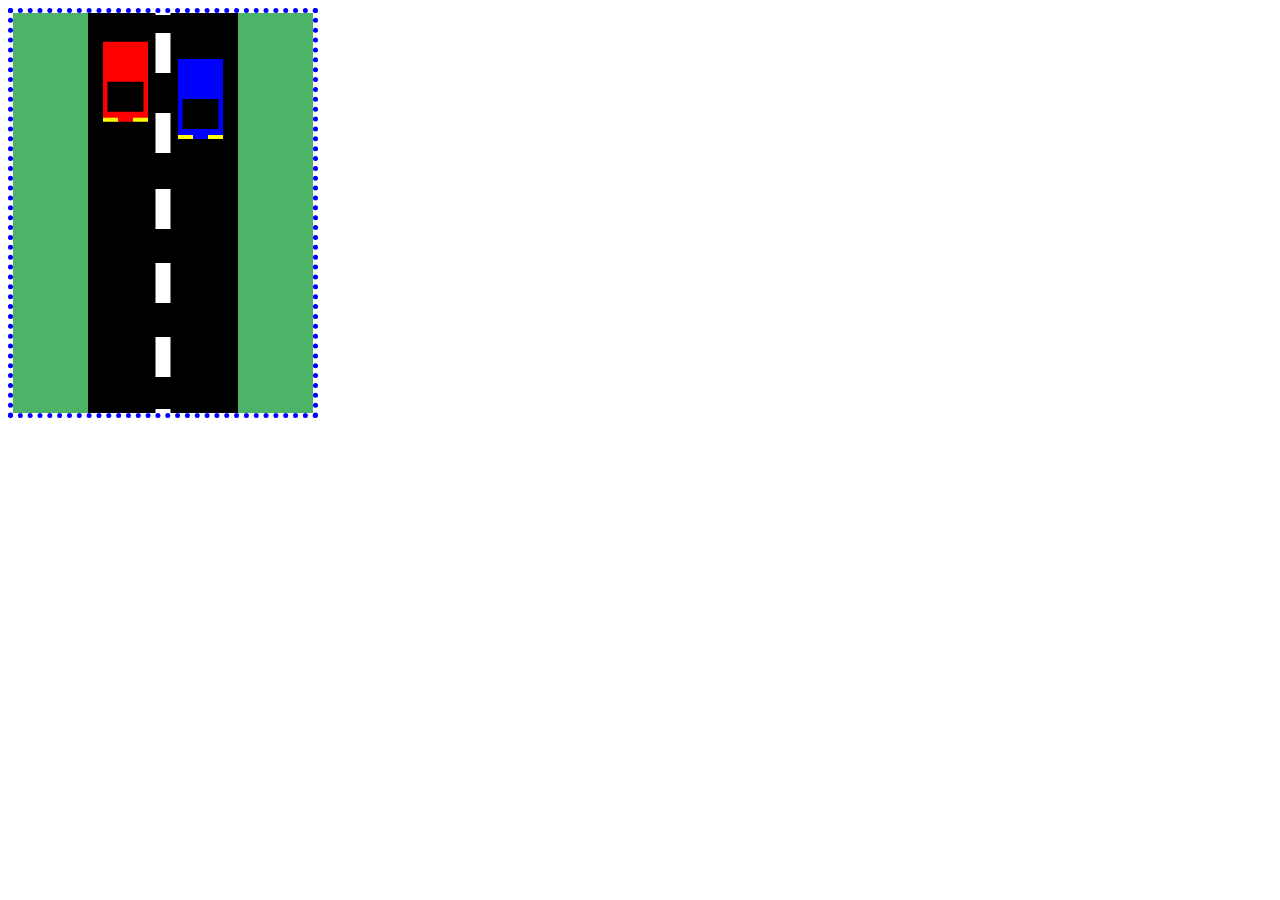
<file: P1/app/index.html>
<!DOCTYPE html>
<html>
  <!-- STEP 1: Prepare the canvas -->
  <head>
    <style>
      #my_Canvas {
        border: 5px dotted blue;
      }
    </style>
  </head>
  <body>
    <canvas width="300" height="400" id="my_Canvas"></canvas>

    <!-- vertex Shader -->
    <script id="vertex-shader" type="x-shader/x-vertex">
      #version 300 es
      precision mediump float;

      in vec2 aCoordinates;

      void main(void) {
        gl_Position = vec4(aCoordinates, 0, 1);
        gl_PointSize = 10.0;
      }
    </script>

    <!-- fragment Shader -->
    <script id="fragment-shader" type="x-shader/x-fragment">
      #version 300 es
      precision mediump float;

      out vec4 fragColor;
      uniform vec4 uColor;

      void main(void) {
        //fragColor = vec4(0,0,1,1);
        fragColor = uColor;
      }
    </script>

    <script>
      var y1 = 0.8;
      var y2 = 0.8;
      var y3 = 0.85;
      var y4 = 0.85;

      function init() {
        // ============ STEP 1: Creating a canvas=================
        canvas = document.getElementById("my_Canvas");
        gl = canvas.getContext("webgl2");

        //========== STEP 2: Create and compile shaders ==========

        // Create a vertex shader object
        var vertShader = gl.createShader(gl.VERTEX_SHADER);

        // Attach vertex shader source code
        var script = document.getElementById("vertex-shader");
        var shaderString = script.text.trim();
        gl.shaderSource(vertShader, shaderString);

        // Compile the vertex shader
        gl.compileShader(vertShader);

        // Create fragment shader object
        var fragShader = gl.createShader(gl.FRAGMENT_SHADER);

        // Attach fragment shader source code
        script = document.getElementById("fragment-shader");
        shaderString = script.text.trim();
        gl.shaderSource(fragShader, shaderString);

        // Compile the fragmentt shader
        gl.compileShader(fragShader);

        // Create a shader program object to store
        // the combined shader program
        var shaderProgram = gl.createProgram();

        // Attach a vertex shader
        gl.attachShader(shaderProgram, vertShader);

        // Attach a fragment shader
        gl.attachShader(shaderProgram, fragShader);

        // Link both programs
        gl.linkProgram(shaderProgram);

        // Use the combined shader program object
        gl.useProgram(shaderProgram);

        //======== STEP 3: Create buffer objects and associate shaders ========

        // Create an empty buffer object to store the vertex buffer
        vertex_buffer = gl.createBuffer();

        // Bind vertex buffer object
        gl.bindBuffer(gl.ARRAY_BUFFER, vertex_buffer);

        // Get the attribute location
        var coordLocation = gl.getAttribLocation(shaderProgram, "aCoordinates");

        // Point an attribute to the currently bound VBO
        gl.vertexAttribPointer(coordLocation, 2, gl.FLOAT, false, 0, 0);

        // look up uniform locations
        colorLocation = gl.getUniformLocation(shaderProgram, "uColor");
        // Set a random color.

        // Enable the attribute
        gl.enableVertexAttribArray(coordLocation);

        // Unbind the buffer
        gl.bindBuffer(gl.ARRAY_BUFFER, null);

        //Show the drawings
        render();
      }

      function render() {
        //========= STEP 4: Create the geometry and draw ===============
        // Clear the canvas
        gl.clearColor(0.3, 0.7, 0.4, 1.0);

        // Clear the color buffer bit
        gl.clear(gl.COLOR_BUFFER_BIT);

        // Set the view port
        gl.viewport(0, 0, canvas.width, canvas.height);

        // Bind appropriate array buffer to it
        gl.bindBuffer(gl.ARRAY_BUFFER, vertex_buffer);

        //Carretera
        drawRectangle(-0.5, -1, 1, 2, [0, 0, 0, 1]);

        //Discontínuas
        drawRectangle(-0.05, 0.99, 0.1, 0.2, [1, 1, 1, 1]);
        drawRectangle(-0.05, 0.7, 0.1, 0.2, [1, 1, 1, 1]);
        drawRectangle(-0.05, 0.3, 0.1, 0.2, [1, 1, 1, 1]);
        drawRectangle(-0.05, -0.08, 0.1, 0.2, [1, 1, 1, 1]);
        drawRectangle(-0.05, -0.45, 0.1, 0.2, [1, 1, 1, 1]);
        drawRectangle(-0.05, -0.82, 0.1, 0.2, [1, 1, 1, 1]);
        drawRectangle(-0.05, -1.18, 0.1, 0.2, [1, 1, 1, 1]);

        //Coches
        drawRectangle(-0.4, y1, 0.3, 0.4, [1, 0, 0, 1]);
        drawRectangle(-0.4, y1, 0.1, 0.02, [1, 1, 0, 1]); //Luces
        drawRectangle(-0.2, y1, 0.1, 0.02, [1, 1, 0, 1]); //Luces
        drawRectangle(-0.37, y3, 0.24, 0.15, [0, 0, 0, 1]);

        drawRectangle(0.1, y2, 0.3, 0.4, [0, 0, 1, 1]);
        drawRectangle(0.3, y2, 0.1, 0.02, [1, 1, 0, 1]); //Luces
        drawRectangle(0.1, y2, 0.1, 0.02, [1, 1, 0, 1]); //Luces
        drawRectangle(0.13, y4, 0.24, 0.15, [0, 0, 0, 1]);

        // Unbind the buffer
        gl.bindBuffer(gl.ARRAY_BUFFER, null);
        y1 -= 0.008;
        y2 -= 0.01;
        y3 -= 0.008;
        y4 -= 0.01;

        if (y1 < -1.5) {
          y1 = 0.8;
          y3 = 0.85;
          change = true;
        }

        if (y2 < -2) {
          y2 = 0.8;
          y4 = 0.85;
          change = true;
        }

        window.requestAnimationFrame(render);
      }

      function drawRectangle(x, y, width, height, color) {
        var x1 = x;
        var x2 = x + width;
        var y1 = y;
        var y2 = y + height;
        gl.bufferData(
          gl.ARRAY_BUFFER,
          new Float32Array([x1, y1, x2, y1, x1, y2, x1, y2, x2, y1, x2, y2]),
          gl.STATIC_DRAW
        );

        gl.uniform4fv(colorLocation, color);
        gl.drawArrays(gl.TRIANGLES, 0, 6);
      }

      //Call init once the document has loaded
      window.onload = init;
    </script>
  </body>
</html>
</file>
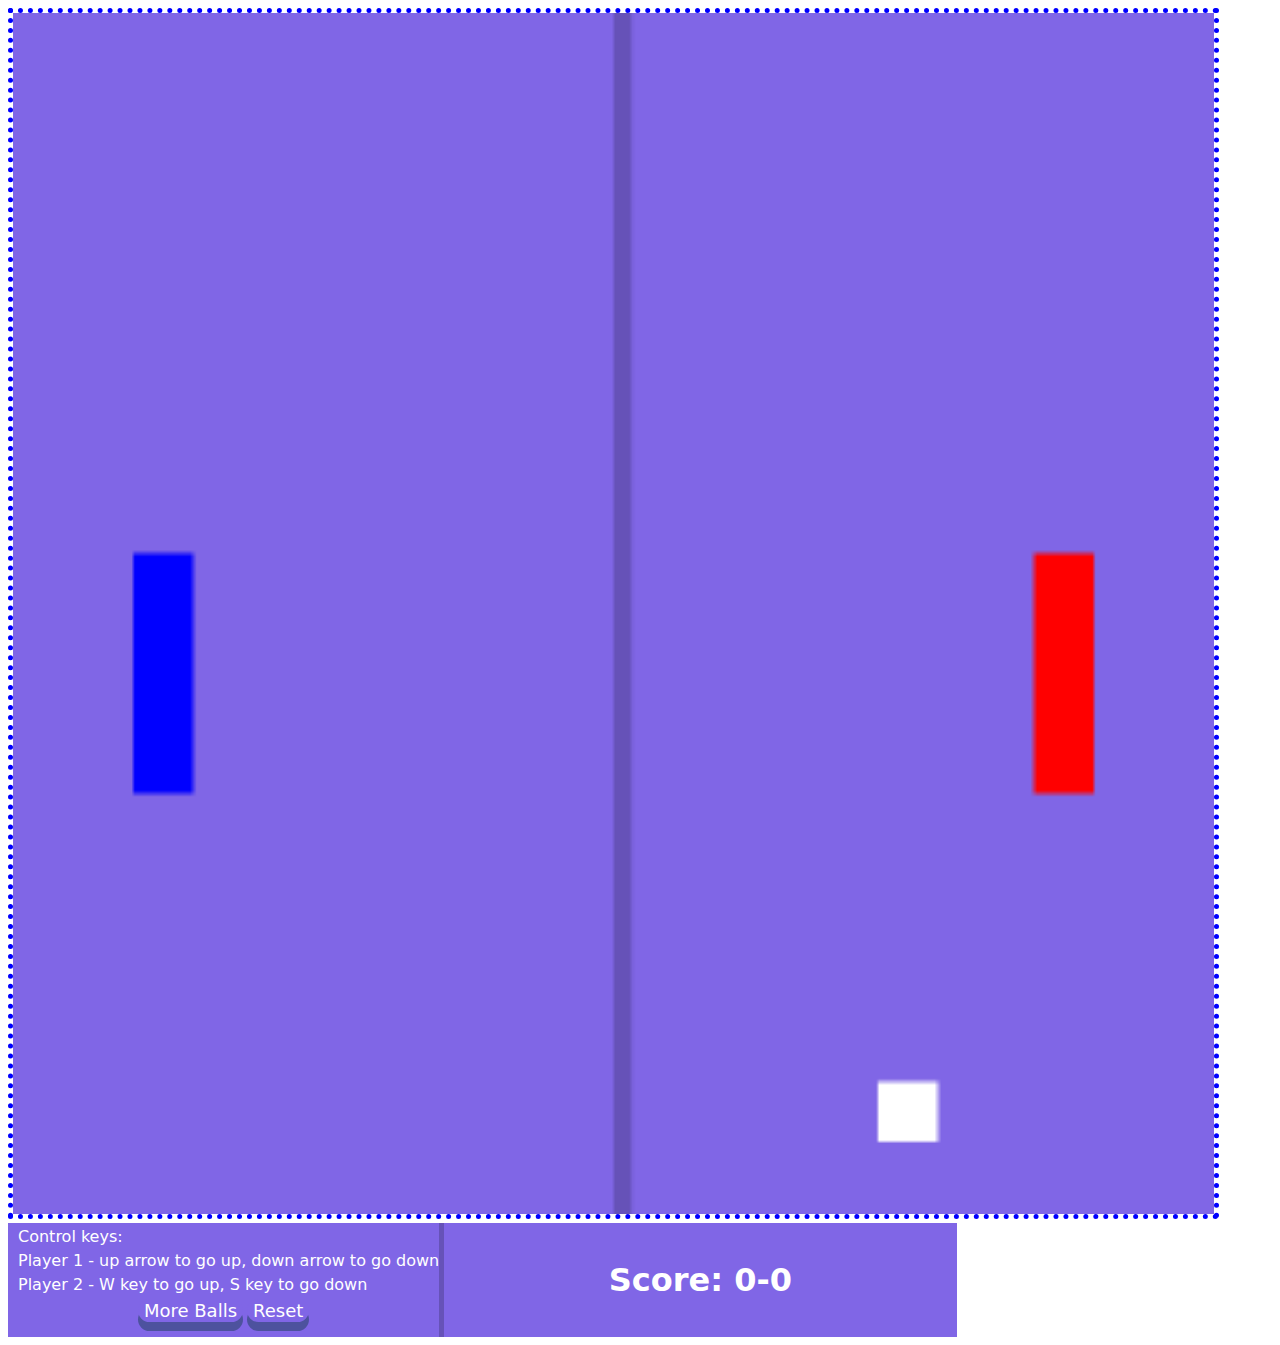
<file: P2/app/index.html>
<!DOCTYPE html>
<html>
  <!-- STEP 1: Prepare the canvas -->
  <head>
    <link rel="stylesheet" href="style.css">
    <meta name="viewport" content="width=device-width, user-scalable=no" />
  </head>

  <body>
    <canvas width="350" height="350" id="my_Canvas"></canvas>
    <div id="controls-score-container">
      <div id="controls">
        <p>Control keys:</p>
        <p>Player 1 - up arrow to go up, down arrow to go down</p>
        <p>Player 2 - W key to go up, S key to go down</p>
        <div id="button-container">
          <button id="more-balls-button">More Balls</button>
          <button id="reset-button">Reset</button>
        </div>
      </div>
      <div id="scorebar">
        <h3 id="score"> Score: 0-0</h3>
      </div>
    </div>

    <!-- vertex Shader -->
    <script id="vertex-shader" type="x-shader/x-vertex">
      #version 300 es
      precision mediump float;

      in vec2 aCoordinates;

      void main(void) {
        gl_Position = vec4(aCoordinates, 0, 1);
        gl_PointSize = 10.0;
      }
    </script>

    <!-- fragment Shader -->
    <script id="fragment-shader" type="x-shader/x-fragment">
        #version 300 es
        precision mediump float;

        out vec4 fragColor;
        uniform vec4 uColor;

        void main(void) {
          fragColor = uColor;
        }
    </script>

    <script type="module">
      import {
        player1,
        player2,
        ball,
        ball2,
        ball3,
        ball4,
        ball5,
        moreBalls,
        line,
      } from './gameLogic/gameVars.js';
      
      import {
        drawRectangle,
        animateBall,
        updateBall,
        checkBallOutOfBounds,
        animatePlayer,
        updatePlayer,
        checkPlayerOutOfBounds,
        checkBallHitPlayer,
        checkUpperOrLowerHit,
        score,
        newBall,
        addMoreBalls,
        reset,
      } from './gameLogic/gameFunctions.js';
      
      var gl;
      var canvas;
      var vertex_buffer;
      var colorLocation;

      var prevTouchY = {
        p1: 0,
        p2: 0,
      };

      function init() {
        // ============ STEP 1: Creating a canvas=================
        canvas = document.getElementById("my_Canvas");
        gl = canvas.getContext("webgl2");

        //========== STEP 2: Create and compile shaders ==========

        // Create a vertex shader object
        var vertShader = gl.createShader(gl.VERTEX_SHADER);

        // Attach vertex shader source code
        var script = document.getElementById("vertex-shader");
        var shaderString = script.text.trim();
        gl.shaderSource(vertShader, shaderString);

        // Compile the vertex shader
        gl.compileShader(vertShader);

        // Create fragment shader object
        var fragShader = gl.createShader(gl.FRAGMENT_SHADER);

        // Attach fragment shader source code
        script = document.getElementById("fragment-shader");
        shaderString = script.text.trim();
        gl.shaderSource(fragShader, shaderString);

        // Compile the fragmentt shader
        gl.compileShader(fragShader);

        // Create a shader program object to store
        // the combined shader program
        var shaderProgram = gl.createProgram();

        // Attach a vertex shader
        gl.attachShader(shaderProgram, vertShader);

        // Attach a fragment shader
        gl.attachShader(shaderProgram, fragShader);

        // Link both programs
        gl.linkProgram(shaderProgram);

        // Use the combined shader program object
        gl.useProgram(shaderProgram);

        //======== STEP 3: Create buffer objects and associate shaders ========

        // Create an empty buffer object to store the vertex buffer
        vertex_buffer = gl.createBuffer();

        // Bind vertex buffer object
        gl.bindBuffer(gl.ARRAY_BUFFER, vertex_buffer);

        // Get the attribute location
        var coordLocation = gl.getAttribLocation(shaderProgram, "aCoordinates");

        // Point an attribute to the currently bound VBO
        gl.vertexAttribPointer(coordLocation, 2, gl.FLOAT, false, 0, 0);

        // look up uniform locations
        colorLocation = gl.getUniformLocation(shaderProgram, "uColor");

        // Enable the attribute
        gl.enableVertexAttribArray(coordLocation);

        // Unbind the buffer
        gl.bindBuffer(gl.ARRAY_BUFFER, null);

        render();
      }

      function render(time) {

        // Clear the canvas
        gl.clearColor(0.5, 0.4, 0.9, 1.0);

        // Clear the color buffer bit
        gl.clear(gl.COLOR_BUFFER_BIT);

        // Set the view port
        gl.viewport(0, 0, canvas.width, canvas.height);

        // Bind appropriate array buffer to it
        gl.bindBuffer(gl.ARRAY_BUFFER, vertex_buffer);

        //Middle line
        drawRectangle(line, gl, colorLocation);
        
        //Animate ball
        animateBall(ball, gl, colorLocation);
        animateBall(ball2, gl, colorLocation);
        animateBall(ball3, gl, colorLocation);
        animateBall(ball4, gl, colorLocation);
        animateBall(ball5, gl, colorLocation);

        animatePlayer(player1, gl, colorLocation);
        animatePlayer(player2, gl, colorLocation);

        // Unbind the buffer
        gl.bindBuffer(gl.ARRAY_BUFFER, null);

        // empezamos bucle animación
        window.requestAnimationFrame(render);
        document.onkeydown = onKeyDown;
        document.onkeyup = onKeyUp;

        //movil
        document.ontouchmove = onTouchMove;
        document.ontouchstart = onTouchStart;
        document.ontouchend = onTouchEnd;
      }

      //Key events
      function onKeyDown(key) {
        switch (key.keyCode) {
          // up arrow
          case 38: {
            player1.movement = 0.02;
            break;
          }
          // down arrow
          case 40: {
            player1.movement = -0.02;
            break;
          }
          //W === up arrow
          case 87: {
            player2.movement = 0.02;
            break;
          }
          //S === down arrow
          case 83: {
            player2.movement = -0.02;
            break;
          }
        }
      }

      function onKeyUp(key) {
        switch (key.keyCode) {
          // up arrow
          case 38: {
            player1.movement = 0;
            break;
          }
          // down arrow
          case 40: {
            player1.movement = 0;
            break;
          }
          //W key === up arrow
          case 87: {
            player2.movement = 0;
            break;
          }
          //S key === down arrow
          case 83: {
            player2.movement = 0;
            break;
          }
        }
      }

      //Eventos en móvil
      function onTouchStart(e) {
        var touchobj = e.changedTouches[0];
        var touchX = touchobj.clientX;

        if (touchX < canvas.width / 2) {
          prevTouchY.p1 = parseInt(touchobj.clientY);
        }
        else{
          prevTouchY.p2 = parseInt(touchobj.clientY);
        }
      }

      function onTouchMove(e) {
        for (var i = 0; i < e.changedTouches.length; i++){
          var touchobj = e.changedTouches[i];
          var touchX = touchobj.clientX;
          var touchY = touchobj.clientY;
          
          if (touchX < canvas.width/2){
            var difY = touchY - prevTouchY.p1;
            player1.movement = -difY * 0.005;
            prevTouchY.p1 = touchY;
          }
          else{
            var difY = touchY - prevTouchY.p2;
            player2.movement = -difY * 0.005;
            prevTouchY.p2 = touchY;
          }
        }
      }

      function onTouchEnd(e) {
        for (var i = 0; i < e.changedTouches.length; i++){
          var touchobj = e.changedTouches[i];
          var touchX = touchobj.clientX;
          
          if (touchX < canvas.width/2){
            player1.movement = 0;
          }
          else{
            player2.movement = 0;
          }
        }
      }

      window.onload = init;
      var moreBallsButton = document.getElementById("more-balls-button");
      var resetButton = document.getElementById("reset-button");
      
      moreBallsButton.addEventListener("click", addMoreBalls);
      resetButton.addEventListener("click", reset);
    </script>
  </body>
</html>
</file>
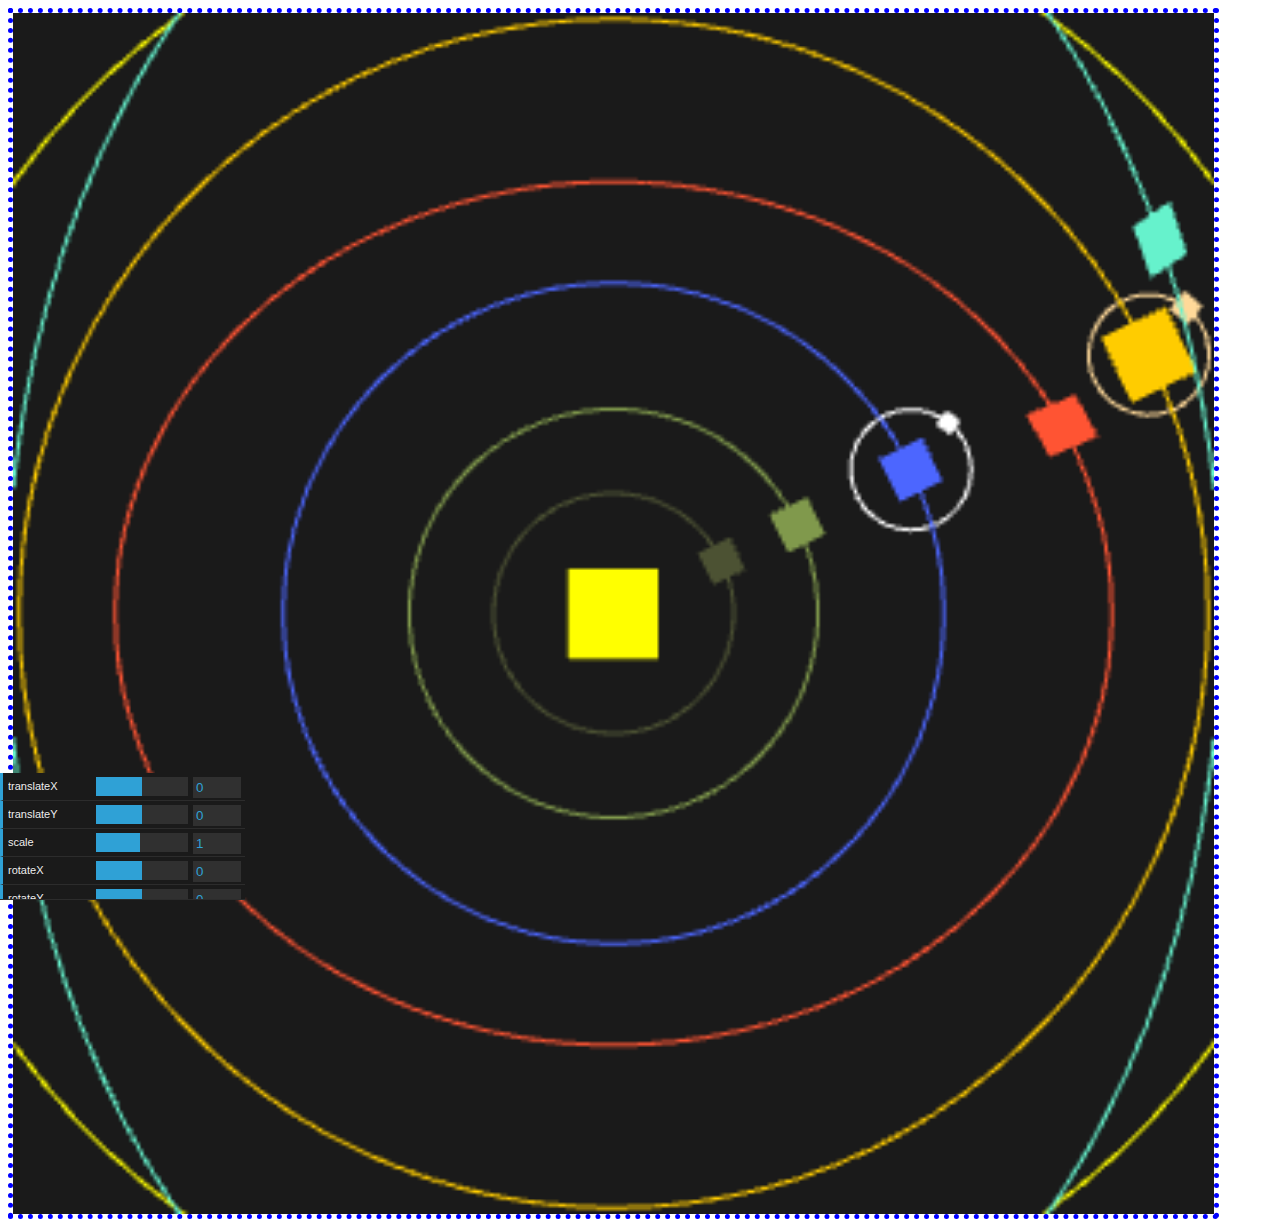
<file: P3/app/index.html>
<!DOCTYPE html>
<html>
  <!-- STEP 1: Prepare the canvas -->
  <head>
    <link rel="stylesheet" href="style.css">
    <meta name="viewport" content="width=device-width, user-scalable=no" />

    <!-- librería GUI -->
    <script type="text/javascript" src="dat.gui.min.js"></script>
    
    <!-- librería Matrices -->
    <script type="text/javascript" src="gl-matrix-min.js"></script>
  </head>

  <body>
    <canvas width="350" height="350" id="my_Canvas"></canvas>

    <!-- vertex Shader -->
    <script id="vertex-shader" type="x-shader/x-vertex">
      #version 300 es
      precision mediump float;

      in vec2 aCoordinates;
      uniform mat4 uModelMatrix;

      void main(void) {
        gl_Position = uModelMatrix * vec4(aCoordinates, 0.0, 1.0);
        gl_PointSize = 10.0;
      }
    </script>

    <!-- fragment Shader -->
    <script id="fragment-shader" type="x-shader/x-fragment">
      #version 300 es
      precision mediump float;

      out vec4 fragColor;
      uniform vec4 uColor;

      void main(void) {
        fragColor = uColor;
      }
    </script>

    <script type="module">
      import {CelestialBodies} from "./Classes/celestialBodies.js";
      
      var gl;
      var canvas;
      var vertex_buffer;
      var colorLocation;
      var modelMatrix;

      var modelMatrixLoc;
      const { vec2, vec3, mat3, mat4 } = glMatrix;

      var settings = {
        translateX: 0.0,
        translateY: 0.0,
        scale: 1.0,
        rotateX: 0.0,
        rotateY: 0.0,
        rotateZ: 0.0,
      };
      var gui = new dat.GUI();
      gui.add(settings, "translateX", -1.0, 1.0, 0.01);
      gui.add(settings, "translateY", -1.0, 1.0, 0.01);
      gui.add(settings, "scale", 0.1, 2.0, 0.01);
      gui.add(settings, "rotateX", -180, 180);
      gui.add(settings, "rotateY", -180, 180);
      gui.add(settings, "rotateZ", -180, 180);

      var sun = new CelestialBodies(0, 0, 0.15, 0.15, [1, 1, 0, 1], 0.0, 0.0);
      
      var mercury = new CelestialBodies(0.2, 0, 0.06, 0.06, [0.3, 0.32, 0.2, 1], 0.0, 0.0);
      
      var venus = new CelestialBodies(0.34, 0, 0.07, 0.07, [0.5, 0.6, 0.3, 1], 0.0, 0.0);
      
      var earth = new CelestialBodies(0.55, 0, 0.08, 0.08, [0.3, 0.4, 1, 1], 0.0, 0.0);
      var moon = new CelestialBodies(0.1, 0, 0.03, 0.03, [1, 1, 1, 1], 0.0, 0.0);
      
      var mars = new CelestialBodies(0.83, 0, 0.09, 0.09, [1, 0.33, 0.2, 1], 0.0, Math.PI/6);
      
      var jupiter = new CelestialBodies(0.99, 0, 0.12, 0.12, [1, 0.8, 0, 1], 0.0, 0.0);
      var europa = new CelestialBodies(0.1, 0, 0.04, 0.04, [1, 0.85, 0.6,1], 0.0, 0.0);
      
      var saturn = new CelestialBodies(1.23, 0, 0.099, 0.099, [1, 1, 0, 1], 0.0, 0.0);
      var titan = new CelestialBodies(0.1, 0, 0.04, 0.04, [1, 0.9, 0, 1], 0.0, 0.0);
      
      var uranus = new CelestialBodies(1.43, 0, 0.096, 0.096, [0.4, 0.95, 0.8, 1], 0.0, Math.PI/4);
      
      var neptune = new CelestialBodies(1.7, 0, 0.094, 0.094, [0, 0, 1, 1], 0.0, 0.0);
      var triton = new CelestialBodies(0.1, 0, 0.04, 0.04, [1.0, 0.894, 0.941, 1], 0.0, 0.0);
      var thalasa = new CelestialBodies(0.17, 0, 0.04, 0.05, [0.35, 0.35, 0.35, 1], 0.0, 0.0);

      var matrixStack = [];
      function glPushMatrix() {
        const matrix = mat4.create();
        mat4.copy(matrix, modelMatrix);
        matrixStack.push(matrix);
      }

      function glPopMatrix() {
        modelMatrix = matrixStack.pop();
      }

      function init() {
        // ============ STEP 1: Creating a canvas=================
        canvas = document.getElementById("my_Canvas");
        gl = canvas.getContext("webgl2");

        //========== STEP 2: Create and compile shaders ==========

        // Create a vertex shader object
        var vertShader = gl.createShader(gl.VERTEX_SHADER);

        // Attach vertex shader source code
        var script = document.getElementById("vertex-shader");
        var shaderString = script.text.trim();
        gl.shaderSource(vertShader, shaderString);

        // Compile the vertex shader
        gl.compileShader(vertShader);

        // Create fragment shader object
        var fragShader = gl.createShader(gl.FRAGMENT_SHADER);

        // Attach fragment shader source code
        script = document.getElementById("fragment-shader");
        shaderString = script.text.trim();
        gl.shaderSource(fragShader, shaderString);

        // Compile the fragmentt shader
        gl.compileShader(fragShader);

        // Create a shader program object to store
        // the combined shader program
        var shaderProgram = gl.createProgram();

        // Attach a vertex shader
        gl.attachShader(shaderProgram, vertShader);

        // Attach a fragment shader
        gl.attachShader(shaderProgram, fragShader);

        // Link both programs
        gl.linkProgram(shaderProgram);

        // Use the combined shader program object
        gl.useProgram(shaderProgram);

        //======== STEP 3: Create buffer objects and associate shaders ========

        // Create an empty buffer object to store the vertex buffer
        vertex_buffer = gl.createBuffer();

        // Bind vertex buffer object
        gl.bindBuffer(gl.ARRAY_BUFFER, vertex_buffer);

        // Get the attribute location
        var coordLocation = gl.getAttribLocation(shaderProgram, "aCoordinates");

        // Point an attribute to the currently bound VBO
        gl.vertexAttribPointer(coordLocation, 2, gl.FLOAT, false, 0, 0);

        // Enable the attribute
        gl.enableVertexAttribArray(coordLocation);

        // Unbind the buffer
        gl.bindBuffer(gl.ARRAY_BUFFER, null);

        // look up uniform locations
        colorLocation = gl.getUniformLocation(shaderProgram, "uColor");
        modelMatrixLoc = gl.getUniformLocation(shaderProgram, "uModelMatrix");

        // Set a random color.
        //gl.uniform4f(colorLocation, 1, 0, 0, 1);

        // renderizamos el frame
        render();
      }

      function render() {
        //========= STEP 4: Create the geometry and draw ===============

        // Clear the canvas
        gl.clearColor(0.1, 0.1, 0.1, 1.0);

        // Clear the color buffer bit
        gl.clear(gl.COLOR_BUFFER_BIT);

        // Set the view port
        gl.viewport(0, 0, canvas.width, canvas.height);

        // Bind appropriate array buffer to it
        gl.bindBuffer(gl.ARRAY_BUFFER, vertex_buffer);

        // Set the model Matrix.
        modelMatrix = mat4.create();
        mat4.identity(modelMatrix);
        mat4.translate(modelMatrix, modelMatrix, [
          settings.translateX,
          settings.translateY,
          0,
        ]);
        mat4.scale(modelMatrix, modelMatrix, [settings.scale, settings.scale, 1]);
        mat4.rotateX(modelMatrix, modelMatrix, (settings.rotateX / 180) * Math.PI);
        mat4.rotateY(modelMatrix, modelMatrix, (settings.rotateY / 180) * Math.PI);
        mat4.rotateZ(modelMatrix, modelMatrix, (settings.rotateZ / 180) * Math.PI);
        gl.uniformMatrix4fv(modelMatrixLoc, false, modelMatrix);

        //draw sun
        glPushMatrix();
          mat4.scale(modelMatrix, modelMatrix, [sun.width, sun.height, 1]);
          gl.uniformMatrix4fv(modelMatrixLoc, false, modelMatrix);
          gl.uniform4fv(colorLocation, sun.color);
          drawSquare();
        glPopMatrix();

        //draw mercury
        glPushMatrix();
          mercury.angle += 0.01;
          mat4.rotateZ(modelMatrix, modelMatrix, mercury.angle);
          mat4.translate(modelMatrix, modelMatrix, [mercury.x, mercury.y, 0]);
          mat4.scale(modelMatrix, modelMatrix, [mercury.width, mercury.height, 1]);
          gl.uniformMatrix4fv(modelMatrixLoc, false, modelMatrix);
          gl.uniform4fv(colorLocation, mercury.color);
          drawSquare();
        glPopMatrix();
        
        //draw mercurys orbit
        glPushMatrix();
          mat4.scale(modelMatrix, modelMatrix, [mercury.x, mercury.x, 1]);
          gl.uniformMatrix4fv(modelMatrixLoc, false, modelMatrix);
          gl.uniform4fv(colorLocation, mercury.color);
          drawCircle(100);
        glPopMatrix();
        
        //draw venus
        glPushMatrix();
          venus.angle += 0.01;
          mat4.rotateZ(modelMatrix, modelMatrix, venus.angle);
          mat4.translate(modelMatrix, modelMatrix, [venus.x, venus.y, 0]);
          mat4.scale(modelMatrix, modelMatrix, [venus.width, venus.height, 1]);
          gl.uniformMatrix4fv(modelMatrixLoc, false, modelMatrix);
          gl.uniform4fv(colorLocation, venus.color);
          drawSquare();
        glPopMatrix();
        
        //draw venus' orbit
        glPushMatrix();
          mat4.scale(modelMatrix, modelMatrix, [venus.x, venus.x, 1]);
          gl.uniformMatrix4fv(modelMatrixLoc, false, modelMatrix);
          gl.uniform4fv(colorLocation, venus.color);
          drawCircle(100);
        glPopMatrix();
        
        //draw earth
        glPushMatrix();
          earth.angle += 0.01;
          mat4.rotateZ(modelMatrix, modelMatrix, earth.angle);
          mat4.translate(modelMatrix, modelMatrix, [earth.x, earth.y, 0]);
          glPushMatrix();
          mat4.scale(modelMatrix, modelMatrix, [earth.width, earth.height, 1]);
          gl.uniformMatrix4fv(modelMatrixLoc, false, modelMatrix);
          gl.uniform4fv(colorLocation, earth.color);
          drawSquare();

        //draw moon
          moon.angle += 0.01;
          glPopMatrix();
          mat4.rotateZ(modelMatrix, modelMatrix, moon.angle);
          glPushMatrix();
          mat4.translate(modelMatrix, modelMatrix, [moon.x, moon.y, 0]);
          mat4.scale(modelMatrix, modelMatrix, [moon.width, moon.height, 1]);
          gl.uniformMatrix4fv(modelMatrixLoc, false, modelMatrix);
          gl.uniform4fv(colorLocation, moon.color);
          drawSquare();
        

        //draw moons orbit
          glPopMatrix();
          mat4.scale(modelMatrix, modelMatrix, [moon.x, moon.x, 1]);
          gl.uniformMatrix4fv(modelMatrixLoc, false, modelMatrix);
          gl.uniform4fv(colorLocation, moon.color);
          drawCircle(100);

        glPopMatrix();
        
        //draw earths orbit
        glPushMatrix();
          mat4.scale(modelMatrix, modelMatrix, [earth.x, earth.x, 1]);
          gl.uniformMatrix4fv(modelMatrixLoc, false, modelMatrix);
          gl.uniform4fv(colorLocation, earth.color);
          drawCircle(100);
        glPopMatrix();
        
        //draw mars
        glPushMatrix();
          mars.angle += 0.01;
          mat4.rotateX(modelMatrix, modelMatrix, mars.inclination);
          mat4.rotateZ(modelMatrix, modelMatrix, mars.angle);
          mat4.translate(modelMatrix, modelMatrix, [mars.x, mars.y, 0]);
          mat4.scale(modelMatrix, modelMatrix, [mars.width, mars.height, 1]);
          gl.uniformMatrix4fv(modelMatrixLoc, false, modelMatrix);
          gl.uniform4fv(colorLocation, mars.color);
          drawSquare();
        glPopMatrix();
        
        //draw mars' orbit
        glPushMatrix();
          mat4.rotateX(modelMatrix, modelMatrix, mars.inclination)
          mat4.scale(modelMatrix, modelMatrix, [mars.x, mars.x, 1]);
          gl.uniformMatrix4fv(modelMatrixLoc, false, modelMatrix);
          gl.uniform4fv(colorLocation, mars.color);
          drawCircle(100);
        glPopMatrix();
        
        //draw jupiter
        glPushMatrix();
          jupiter.angle += 0.01;
          mat4.rotateZ(modelMatrix, modelMatrix, jupiter.angle);
          mat4.translate(modelMatrix, modelMatrix, [jupiter.x, jupiter.y, 0]);
          glPushMatrix();
          mat4.scale(modelMatrix, modelMatrix, [jupiter.width, jupiter.height, 1]);
          gl.uniformMatrix4fv(modelMatrixLoc, false, modelMatrix);
          gl.uniform4fv(colorLocation, jupiter.color);
          drawSquare();
        
          //draw europa
          europa.angle += 0.01;
          glPopMatrix();
          mat4.rotateZ(modelMatrix, modelMatrix, europa.angle);
          glPushMatrix();
          mat4.translate(modelMatrix, modelMatrix, [europa.x, europa.y, 0]);
          mat4.scale(modelMatrix, modelMatrix, [europa.width, europa.height, 1]);
          gl.uniformMatrix4fv(modelMatrixLoc, false, modelMatrix);
          gl.uniform4fv(colorLocation, europa.color);
          drawSquare();
        
          //draw europas orbit
          glPopMatrix();
          mat4.scale(modelMatrix, modelMatrix, [europa.x, europa.x, 1]);
          gl.uniformMatrix4fv(modelMatrixLoc, false, modelMatrix);
          gl.uniform4fv(colorLocation, europa.color);
          drawCircle(100);
        glPopMatrix();
        
        //draw jupiters orbit
        glPushMatrix();
          mat4.scale(modelMatrix, modelMatrix, [jupiter.x, jupiter.x, 1]);
          gl.uniformMatrix4fv(modelMatrixLoc, false, modelMatrix);
          gl.uniform4fv(colorLocation, jupiter.color);
          drawCircle(100);
        glPopMatrix();
        
        //draw saturn
        glPushMatrix();
          saturn.angle += 0.01;
          mat4.rotateZ(modelMatrix, modelMatrix, saturn.angle);
          mat4.translate(modelMatrix, modelMatrix, [saturn.x, saturn.y, 0]);
          glPushMatrix();
          mat4.scale(modelMatrix, modelMatrix, [saturn.width, saturn.height, 1]);
          gl.uniformMatrix4fv(modelMatrixLoc, false, modelMatrix);
          gl.uniform4fv(colorLocation, saturn.color);
          drawSquare();
        
          //draw titan
          titan.angle += 0.01;
          glPopMatrix();
          mat4.rotateZ(modelMatrix, modelMatrix, titan.angle);
          glPushMatrix();
          mat4.translate(modelMatrix, modelMatrix, [titan.x, titan.y, 0]);
          mat4.scale(modelMatrix, modelMatrix, [titan.width, titan.height, 1]);
          gl.uniformMatrix4fv(modelMatrixLoc, false, modelMatrix);
          gl.uniform4fv(colorLocation, titan.color);
          drawSquare();
        
          //draw titans orbit
          glPopMatrix();
          mat4.scale(modelMatrix, modelMatrix, [titan.x, titan.x, 1]);
          gl.uniformMatrix4fv(modelMatrixLoc, false, modelMatrix);
          gl.uniform4fv(colorLocation, titan.color);
          drawCircle(100);
        glPopMatrix();
        
        //draw saturns orbit
        glPushMatrix();
          mat4.scale(modelMatrix, modelMatrix, [saturn.x, saturn.x, 1]);
          gl.uniformMatrix4fv(modelMatrixLoc, false, modelMatrix);
          gl.uniform4fv(colorLocation, saturn.color);
          drawCircle(100);
        glPopMatrix();
        
        //draw uranus
        glPushMatrix();
          uranus.angle += 0.01;
          mat4.rotateY(modelMatrix, modelMatrix, uranus.inclination);
          mat4.rotateZ(modelMatrix, modelMatrix, uranus.angle);
          mat4.translate(modelMatrix, modelMatrix, [uranus.x, uranus.y, 0]);
          mat4.scale(modelMatrix, modelMatrix, [uranus.width, uranus.height, 1]);
          gl.uniformMatrix4fv(modelMatrixLoc, false, modelMatrix);
          gl.uniform4fv(colorLocation, uranus.color);
          drawSquare();
        glPopMatrix();
        
        //draw uranus' orbit
        glPushMatrix();
          mat4.rotateY(modelMatrix, modelMatrix, uranus.inclination);
          mat4.scale(modelMatrix, modelMatrix, [uranus.x, uranus.x, 1]);
          gl.uniformMatrix4fv(modelMatrixLoc, false, modelMatrix);
          gl.uniform4fv(colorLocation, uranus.color);
          drawCircle(100);
        glPopMatrix();
        
        //draw neptune
        glPushMatrix();
          neptune.angle += 0.01;
          mat4.rotateZ(modelMatrix, modelMatrix, neptune.angle);
          mat4.translate(modelMatrix, modelMatrix, [neptune.x, neptune.y, 0]);
          glPushMatrix();
          mat4.scale(modelMatrix, modelMatrix, [neptune.width, neptune.height, 1]);
          gl.uniformMatrix4fv(modelMatrixLoc, false, modelMatrix);
          gl.uniform4fv(colorLocation, neptune.color);
          drawSquare();
        
          //draw triton
          triton.angle += 0.01;
          glPopMatrix();
          glPushMatrix();
          mat4.rotateZ(modelMatrix, modelMatrix, triton.angle);
          glPushMatrix();
          mat4.translate(modelMatrix, modelMatrix, [triton.x, triton.y, 0]);
          mat4.scale(modelMatrix, modelMatrix, [triton.width, triton.height, 1]);
          gl.uniformMatrix4fv(modelMatrixLoc, false, modelMatrix);
          gl.uniform4fv(colorLocation, triton.color);
          drawSquare();
        
          //draw tritons orbit
          glPopMatrix();
          mat4.scale(modelMatrix, modelMatrix, [triton.x, triton.x, 1]);
          gl.uniformMatrix4fv(modelMatrixLoc, false, modelMatrix);
          gl.uniform4fv(colorLocation, triton.color);
          drawCircle(100);
        
          //draw thalasa
          thalasa.angle += 0.01;
          glPopMatrix();
          mat4.rotateZ(modelMatrix, modelMatrix, thalasa.angle);
          glPushMatrix();
          mat4.translate(modelMatrix, modelMatrix, [thalasa.x, thalasa.y, 0]);
          mat4.scale(modelMatrix, modelMatrix, [thalasa.width, thalasa.height, 1]);
          gl.uniformMatrix4fv(modelMatrixLoc, false, modelMatrix);
          gl.uniform4fv(colorLocation, thalasa.color);
          drawSquare();
        
          //draw thalasas orbit
          glPopMatrix();
          mat4.scale(modelMatrix, modelMatrix, [thalasa.x, thalasa.x, 1]);
          gl.uniformMatrix4fv(modelMatrixLoc, false, modelMatrix);
          gl.uniform4fv(colorLocation, thalasa.color);
          drawCircle(100);
        glPopMatrix();
        
        //draw neptunes orbit
        glPushMatrix();
          mat4.scale(modelMatrix, modelMatrix, [neptune.x, neptune.x, 1]);
          gl.uniformMatrix4fv(modelMatrixLoc, false, modelMatrix);
          gl.uniform4fv(colorLocation, neptune.color);
          drawCircle(100);
        glPopMatrix();

        // Unbind the buffer
        gl.bindBuffer(gl.ARRAY_BUFFER, null);

        // empezamos bucle animación
        window.requestAnimationFrame(render);
      }

      function drawSquare() {
        var v = new Float32Array([
          -0.5, 0.5, 0.5, 0.5, -0.5, -0.5, -0.5, -0.5, 0.5, 0.5, 0.5, -0.5,
        ]);
        // Pass the vertex data to the buffer
        gl.bufferData(gl.ARRAY_BUFFER, v, gl.STATIC_DRAW);
        gl.drawArrays(gl.TRIANGLES, 0, 6);
      }
      
      function drawCircle(numVertex){
        let vertexes = [];
        let distance = 1.0;
        
        for (let i = 0; i < numVertex; i++){
          let angle = (i/numVertex) * 2 * Math.PI;
          
          let x = distance * Math.cos(angle);
          let y = distance * Math.sin(angle);
          
          vertexes.push(x,y);
        }
        
        let v = new Float32Array(vertexes);
        gl.bufferData(gl.ARRAY_BUFFER, v, gl.STATIC_DRAW);
        gl.drawArrays(gl.LINE_LOOP, 0, numVertex);
      }

      // Call init once the document has loaded
      window.onload = init;
    </script>
  </body>
</html>
</file>
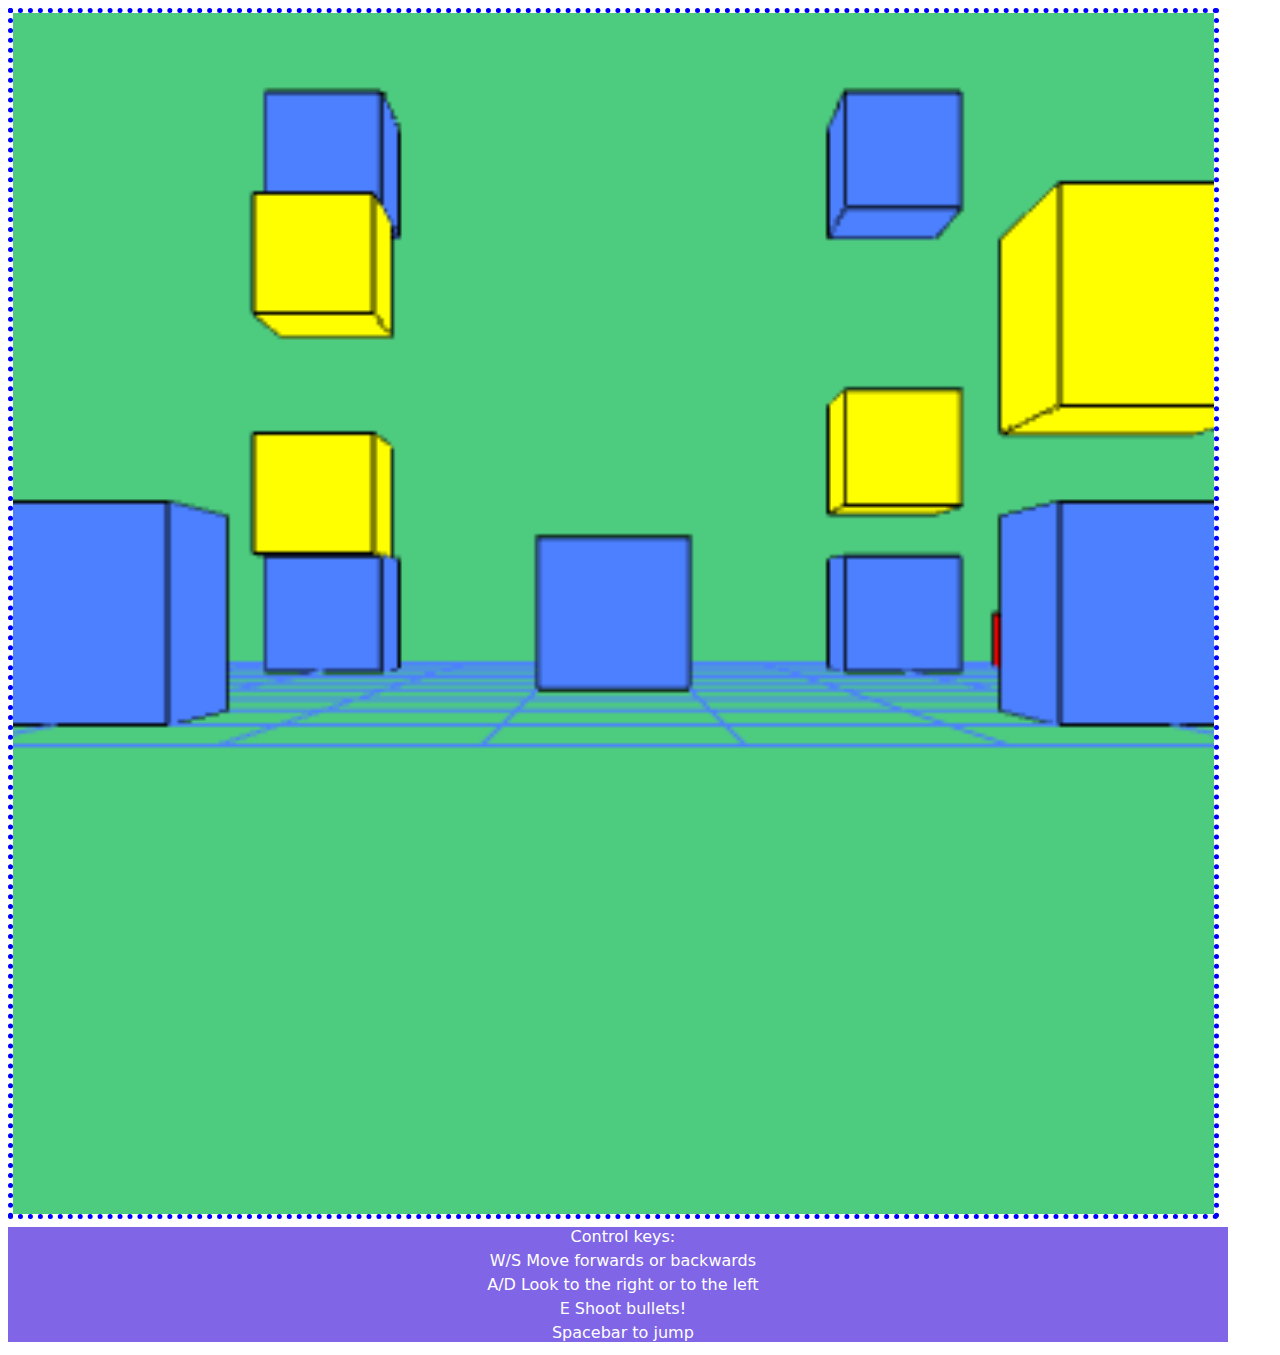
<file: P4/app/index.html>
<!DOCTYPE html>
<html>
  <!-- STEP 1: Prepare the canvas -->
  <head>
    <link rel="stylesheet" href="style.css">
    <meta name="viewport" content="width=device-width, user-scalable=no" />

    <!-- librería GUI -->
    <script type="text/javascript" src="dat.gui.min.js"></script>
    <script type="text/javascript" src="gl-matrix-min.js"></script>
  </head>

  <body>
    <canvas width="350" height="350" id="my_Canvas"></canvas>
    <div id="controls-container">
      <div id="controls">
        <p>Control keys:</p>
        <p>W/S Move forwards or backwards</p>
        <p>A/D Look to the right or to the left</p>
        <p>E Shoot bullets!</p>
        <p>Spacebar to jump</p>
      </div>
    </div>

    <!-- vertex Shader -->
    <script id="vertex-shader" type="x-shader/x-vertex">
      #version 300 es
      precision mediump float;

      in vec3 aCoordinates;
      uniform mat4 uModelMatrix;
      uniform mat4 uViewMatrix;

      void main(void) {
        gl_Position = uViewMatrix * uModelMatrix * vec4(aCoordinates, 1.0);
        gl_PointSize = 10.0;
        //gl_Position.z *= -1.0;
      }
    </script>

    <!-- fragment Shader -->
    <script id="fragment-shader" type="x-shader/x-fragment">
        #version 300 es
        precision mediump float;

        out vec4 fragColor;
        uniform vec4 uColor;

        void main(void) {
          //fragColor = vec4(1,0,1,1);
          fragColor = uColor;
      }
    </script>

    <script type="module">
      import {Cube, Enemy} from "./Classes.js";
      import {cube1,
              cube2,
              cube3,
              cube4,
              cube5,
              cube6,
              cube7,
              cube8,
              cube9,
              cube10,
              cube11,
              cube12,
              cube13,
              enemy1,
              enemy2,
              enemy3,
             } from "./vars.js";
      var canvas;
      var gl;
      var vertex_buffer;
      var index_buffer;
      var colorLocation;
      var rotateX = 0,rotateY = 0;
      var mouseX, mouseY;
      var zoomFactor = 1;
      var modelMatrix;
      var viewMatrix;
      var viewMatrixLoc;
      var eye;
      var v;
      var bullets = [];
      
      
      var player = {
       x: 0, y: 0.5, z: 10, ori:-Math.PI/2, jumpSpeed: 0,
       isJumping: false,
      };
      
      var matrixStack = [];

      function glPushMatrix() {
        const matrix = mat4.create();
        mat4.copy(matrix, modelMatrix);
        matrixStack.push(matrix);
      }

      function glPopMatrix() {
        modelMatrix = matrixStack.pop();
      }

      const { vec2, vec3, mat3, mat4 } = glMatrix;

      var modelMatrixLoc;

      function init() {
        // ============ STEP 1: Creating a canvas=================
        canvas = document.getElementById("my_Canvas");
        gl = canvas.getContext("webgl2");

        //========== STEP 2: Create and compile shaders ==========

        // Create a vertex shader object
        var vertShader = gl.createShader(gl.VERTEX_SHADER);

        // Attach vertex shader source code
        var script = document.getElementById("vertex-shader");
        var shaderString = script.text.trim();
        gl.shaderSource(vertShader, shaderString);

        // Compile the vertex shader
        gl.compileShader(vertShader);

        // Create fragment shader object
        var fragShader = gl.createShader(gl.FRAGMENT_SHADER);

        // Attach fragment shader source code
        script = document.getElementById("fragment-shader");
        shaderString = script.text.trim();
        gl.shaderSource(fragShader, shaderString);

        // Compile the fragmentt shader
        gl.compileShader(fragShader);

        // Create a shader program object to store
        // the combined shader program
        var shaderProgram = gl.createProgram();

        // Attach a vertex shader
        gl.attachShader(shaderProgram, vertShader);

        // Attach a fragment shader
        gl.attachShader(shaderProgram, fragShader);

        // Link both programs
        gl.linkProgram(shaderProgram);

        // Use the combined shader program object
        gl.useProgram(shaderProgram);

        //======== STEP 3: Create buffer objects and associate shaders ========

        // Create an empty buffer object to store the vertex buffer
        vertex_buffer = gl.createBuffer();

        // create index buffer
        index_buffer = gl.createBuffer();

        // Bind vertex buffer object
        gl.bindBuffer(gl.ARRAY_BUFFER, vertex_buffer);

        // Get the attribute location
        var coordLocation = gl.getAttribLocation(shaderProgram, "aCoordinates");

        // Point an attribute to the currently bound VBO
        gl.vertexAttribPointer(coordLocation, 3, gl.FLOAT, false, 0, 0);

        // Enable the attribute
        gl.enableVertexAttribArray(coordLocation);

        // Unbind the buffer
        gl.bindBuffer(gl.ARRAY_BUFFER, null);

        // look up uniform locations
        colorLocation = gl.getUniformLocation(shaderProgram, "uColor");
        modelMatrixLoc = gl.getUniformLocation(shaderProgram, "uModelMatrix");
        viewMatrixLoc = gl.getUniformLocation(shaderProgram,"uViewMatrix");

        // Set a random color.
        //gl.uniform4f(colorLocation, 1, 0, 0, 1);

        // renderizamos el frame
        
        gl.enable(gl.DEPTH_TEST);

        render();
      }

      function render() {
        //========= STEP 4: Create the geometry and draw ===============

        // Clear the canvas
        gl.clearColor(0.3, 0.8, 0.5, 1.0);

        // Clear the color buffer bit
        gl.clear(gl.COLOR_BUFFER_BIT | gl.DEPTH_BUFFER_BIT);

        // Set the view port
        gl.viewport(0, 0, canvas.width, canvas.height);

        // Bind appropriate array buffer to it
        gl.bindBuffer(gl.ARRAY_BUFFER, vertex_buffer);

        // draw things

        // perspective
        viewMatrix = mat4.create();
        mat4.perspective(viewMatrix, Math.PI/4, 1, 1, 30);
        gl.uniformMatrix4fv(viewMatrixLoc, false, viewMatrix); 
        
        // Set the model Matrix.
        modelMatrix = mat4.create();
        mat4.identity(modelMatrix);
        eye = [player.x, player.y, player.z];
        v = [player.x + Math.cos(player.ori), player.y, player.z + Math.sin(player.ori)];
        mat4.lookAt(modelMatrix,
          eye,
          v,
          [0,1,0] // up vector
        );
        
        // transformations from GUI and mouse
        mat4.scale(modelMatrix, modelMatrix, [zoomFactor, zoomFactor,
        zoomFactor]);

        // rotate scene
        mat4.rotateY(modelMatrix, modelMatrix, rotateY);
        mat4.rotateX(modelMatrix, modelMatrix, rotateX);

        playerJump();
        updateBullets();
        
        gl.bindBuffer(gl.ELEMENT_ARRAY_BUFFER, index_buffer);
        glRenderCubeIBO(cube1.colorEdges, cube1.colorCube);
        gl.bindBuffer(gl.ELEMENT_ARRAY_BUFFER, null);
        
        DrawMovingCube(cube2, [-2.5, 1, -3], [-2.5, 1, cube2.speed[2]], 3, -3)
        
        DrawCube(cube3, [-2.5, 0, -3]);
        DrawCube(cube4, [-2.5, 0, 3]);
        DrawCube(cube5, [2.5, 0, -3]);
        DrawCube(cube6, [2.5, 4, -3]);
        
        DrawMovingCube(cube7, [2.5, 1, -3], [2.5, cube7.speed[1], -3], 3, 1)
        
        DrawCube(cube8, [2.5, 0, 3]);
        DrawCube(cube9, [2.5, 4, 3]);
        
        DrawMovingCube(cube10, [2.5, 1, -3], [2.5, cube10.speed[1], 3], 3, 1)
        DrawMovingCube(cube11, [-2.5, 3, -3], [-2.5, 3, cube11.speed[2]], 3, -3)
        
        DrawCube(cube12, [-2.5, 4, -3]);
        DrawCube(cube13, [-2.5, 4, 3]);
        
        DrawEnemy(enemy1);
        DrawEnemy(enemy2);
        DrawEnemy(enemy3);
        
        // drawGround
        gl.bindBuffer(gl.ELEMENT_ARRAY_BUFFER, index_buffer);
        glRenderCubeIBO(cube1.colorEdges, cube1.colorCube);
        gl.bindBuffer(gl.ELEMENT_ARRAY_BUFFER, null);
        glRenderGround(9, 10);

        // Unbind the buffer
        gl.bindBuffer(gl.ARRAY_BUFFER, null);

        // empezamos bucle animación
        window.requestAnimationFrame(render);
      }

      function drawSquare() {
        v = new Float32Array([
          -0.5, 0.5, 0.5, 0.5, -0.5, -0.5, -0.5, -0.5, 0.5, 0.5, 0.5, -0.5,
        ]);
        // Pass the vertex data to the buffer
        gl.bufferData(gl.ARRAY_BUFFER, v, gl.STATIC_DRAW);
        gl.drawArrays(gl.TRIANGLES, 0, 6);
      }

      function glRenderCubeIBO(colorEdges, colorCube) {
        glPushMatrix();
        mat4.translate(modelMatrix, modelMatrix, [-0.5, 0, -0.5]);
        gl.uniformMatrix4fv(modelMatrixLoc, false, modelMatrix);
        // create vertices
        var arrayV = new Float32Array([
          0, 0, 0, 1, 0, 0, 1, 1, 0, 0, 1, 0, 0, 0, 1, 1, 0, 1, 1, 1, 1, 0, 1,
          1,
        ]);
        gl.bufferData(gl.ARRAY_BUFFER, arrayV, gl.STATIC_DRAW);

        // draw edges
        var arrayI = new Uint16Array([
          0, 1, 1, 2, 2, 3, 3, 0, 4, 5, 5, 6, 6, 7, 7, 4, 0, 4, 1, 5, 2, 6, 3,
          7,
        ]);
        gl.bufferData(gl.ELEMENT_ARRAY_BUFFER, arrayI, gl.STATIC_DRAW);
        gl.uniform4fv(colorLocation, colorEdges);
        gl.drawElements(gl.LINES, 24, gl.UNSIGNED_SHORT, 0);

        // draw faces
        var arrayF = new Uint16Array([
        1,0,3, 1,3,2, // cara trasera
        4,5,6, 4,6,7, // cara delantera
        7,6,2, 7,2,3, // cara superior
        0,1,5, 0,5,4, // cara inferior
        5,1,2, 5,2,6, // cara derecha
        0,4,7, 0,7,3, // cara izquierda
                                 ]);
        gl.bufferData(gl.ELEMENT_ARRAY_BUFFER, arrayF, gl.STATIC_DRAW);
        gl.uniform4fv(colorLocation, colorCube);
        gl.drawElements(gl.TRIANGLES, 36, gl.UNSIGNED_SHORT, 0);

        glPopMatrix();
      }
      
      // draw squared floor
      function glRenderGround(size, n) {
       glPushMatrix();
         mat4.scale(modelMatrix, modelMatrix, [size, size, size]);
         mat4.translate(modelMatrix, modelMatrix, [-0.5, 0, -0.5]);
         gl.uniformMatrix4fv(modelMatrixLoc, false, modelMatrix);
         // creamos vector vértices
         var k = 0;
         var arrayV = new Float32Array(12*n);
         for (var i = 0; i < n; i++) {
           arrayV[k++] = i/(n-1);
           arrayV[k++] = 0;
           arrayV[k++] = 0;
           arrayV[k++] = i/(n-1);
           arrayV[k++] = 0;
           arrayV[k++] = 1;
         }
         for (i = 0; i <= n; i++) {
           arrayV[k++] = 0;
           arrayV[k++] = 0;
           arrayV[k++] = i/(n-1);
           arrayV[k++] = 1;
           arrayV[k++] = 0;
           arrayV[k++] = i/(n-1);
         }
         gl.bufferData(gl.ARRAY_BUFFER, arrayV, gl.STATIC_DRAW);
         gl.drawArrays(gl.LINES, 0, 4*n);
         //delete arrayV;
       glPopMatrix();
      }
      
      function DrawCube(cube, position){
        glPushMatrix();
          mat4.translate(modelMatrix, modelMatrix, position);
          gl.bindBuffer(gl.ELEMENT_ARRAY_BUFFER, index_buffer);
          glRenderCubeIBO(cube.colorEdges, cube.colorCube);
          gl.bindBuffer(gl.ELEMENT_ARRAY_BUFFER, null);
        glPopMatrix();
      }
      
      function DrawMovingCube(cube, position, newPosition, upperBound, lowerBound){
        glPushMatrix();
          mat4.translate(modelMatrix, modelMatrix, position);
          glPopMatrix();
          glPushMatrix();
          mat4.translate(modelMatrix, modelMatrix, newPosition);
          if (cube.speed[1] !== 0){
            cube.speed[1] += cube.movement;
            checkMovementDirection(cube, upperBound, lowerBound, true, false);
          }
          else if (cube.speed[2] !== 0){
            cube.speed[2] += cube.movement;
            checkMovementDirection(cube, upperBound, lowerBound, false, true);
          }
        
          gl.bindBuffer(gl.ELEMENT_ARRAY_BUFFER, index_buffer);
          glRenderCubeIBO(cube.colorEdges, cube.colorCube);
          gl.bindBuffer(gl.ELEMENT_ARRAY_BUFFER, null);
        glPopMatrix();
      }
      
      function checkMovementDirection(cube, upperBound, lowerBound, Ymovement, Zmovement){
        if (Ymovement === true && Zmovement === false){
          if (cube.speed[1] >= upperBound || cube.speed[1] <= lowerBound){
            cube.movement *= -1;
          }
        }
        else if (Ymovement === false && Zmovement === true){
          if (cube.speed[2] >= upperBound || cube.speed[2] <= lowerBound){
            cube.movement *= -1;
          }
        }
      }
      
      function DrawEnemy(enemy){
        if (enemy.dead === false){
          glPushMatrix();
            mat4.translate(modelMatrix, modelMatrix, enemy.position);
            mat4.scale(modelMatrix, modelMatrix, [0.5, 0.5, 0.5]);
            chasePlayer(enemy);
            gl.bindBuffer(gl.ELEMENT_ARRAY_BUFFER, index_buffer);
            glRenderCubeIBO(enemy.colorEdges, enemy.colorCube);
            gl.bindBuffer(gl.ELEMENT_ARRAY_BUFFER, null);
          glPopMatrix();
        }
      }
      
      function chasePlayer(enemy){
        let distX = player.x - enemy.position[0];
        let distY = player.y - enemy.position[1];
        let distZ = player.z - enemy.position[2];
        
        let direction = [distX, distY, distZ];
        
        let distance = Math.sqrt(distX * distX + distY * distY + distZ * distZ);
        if (distance > 0) {
            direction[0] /= distance;
            direction[1] /= distance;
            direction[2] /= distance;
        }
        
        if (distance > 0.1){
          enemy.position[0] += direction[0] * enemy.movement;
          //enemy.position[1] += direction[1] * enemy.movement;
          enemy.position[2] += direction[2] * enemy.movement;
        }
      }
      
      function playerJump(){
        if (player.isJumping === true){
          player.y += player.jumpSpeed;
        }

        if (player.y > 0.5){
          player.jumpSpeed -= 0.005;
        }
        else{
          player.jumpSpeed = 0;
          player.isJumping = false;
        }
      }
      
      function shoot(){
        bullets.push({
          x: player.x + 0.1 * Math.cos(player.ori),
          y: 0.25,
          z: player.z + 0.1 * Math.sin(player.ori),
          directionX: Math.cos(player.ori),
          directionZ: Math.sin(player.ori),
          speed: 0.2
        });
      }
      
      function updateBullets(){
        if (bullets.length > 0){
          for (let i = 0; i < bullets.length; i++) {
            let bullet = bullets[i];

            bullet.x += bullet.directionX * bullet.speed;
            bullet.z += bullet.directionZ * bullet.speed;

            if (hitEnemy(bullet, enemy1) && enemy1.dead === false){
              enemy1.dead = true;
              bullets.splice(i,1);
            }
            if (hitEnemy(bullet, enemy2) && enemy2.dead === false){
              enemy2.dead = true;
              bullets.splice(i,1);
            }
            if (hitEnemy(bullet, enemy3) && enemy3.dead === false){
              enemy3.dead = true;
              bullets.splice(i,1);
            }
            
            glPushMatrix();
              mat4.translate(modelMatrix, modelMatrix, [bullet.x, bullet.y, bullet.z]);
              mat4.scale(modelMatrix, modelMatrix, [0.08, 0.08, 0.08]);
              gl.bindBuffer(gl.ELEMENT_ARRAY_BUFFER, index_buffer);
              glRenderCubeIBO([0, 0, 0, 1], [1, 1, 1, 1]);
              gl.bindBuffer(gl.ELEMENT_ARRAY_BUFFER, null);
            glPopMatrix();
          }
        }
      }
      
      function hitEnemy(bullet, enemy){
        let distX = bullet.x - enemy.position[0];
        let distY = bullet.y - enemy.position[1];
        let distZ = bullet.z - enemy.position[2];
        
        let distance = Math.sqrt(distX * distX + distY * distY + distZ * distZ);
        
        if (distance < 0.5){
          return true;
        }
        else{
          return false;
        }
      }

      // Call init once the document has loaded
      window.onload = init;

      // add mouse handlers
      document.onmousedown = onMouseDown;
      document.onmousemove = onMouseMove;
      document.onwheel = zoom;
      document.onkeydown = onKeyDown;

      function onMouseDown(e) {
        if (e.buttons == 1 && e.srcElement == canvas) {
          mouseX = e.pageX;
          mouseY = e.pageY;
        }
      }

      function onMouseMove(e) {
        if (e.buttons == 1 && e.srcElement == canvas) {
          rotateY = rotateY + (e.pageX - mouseX) * 0.01;
          rotateX = rotateX + (e.pageY - mouseY) * 0.01;
          mouseX = e.pageX;
          mouseY = e.pageY;
          //console.log("move = ("+mouseX+","+mouseY+")");
        }
      }
      
      function onKeyDown(key) {
       //console.log(key.keyCode)
       switch (key.keyCode) {
         // W
         case 87: {
           player.x = player.x + 0.1 * Math.cos(player.ori);
           player.z = player.z + 0.1 * Math.sin(player.ori);
           break;
         }
         // S
         case 83: {
           player.x = player.x - 0.1 * Math.cos(player.ori);
           player.z = player.z - 0.1 * Math.sin(player.ori);
           break;
         }
         // A
         case 65: {
         player.ori -= 0.02;
         break;
         }
         // D
         case 68: {
           player.ori += 0.02;
           break;
         }
         // Spacebar
         case 32: {
           if (player.isJumping === false){
             player.jumpSpeed = 0.1;
             player.isJumping = true;
           }
           break;
        }
        // E
        case 69: {
           shoot();
           break;
        }
       }
      }
      
      function zoom(e) {
       if (e.deltaY<0)
       zoomFactor *= 1.1;
       else
       zoomFactor *= 0.9;
      }
      
    </script>
  </body>
</html>
</file>
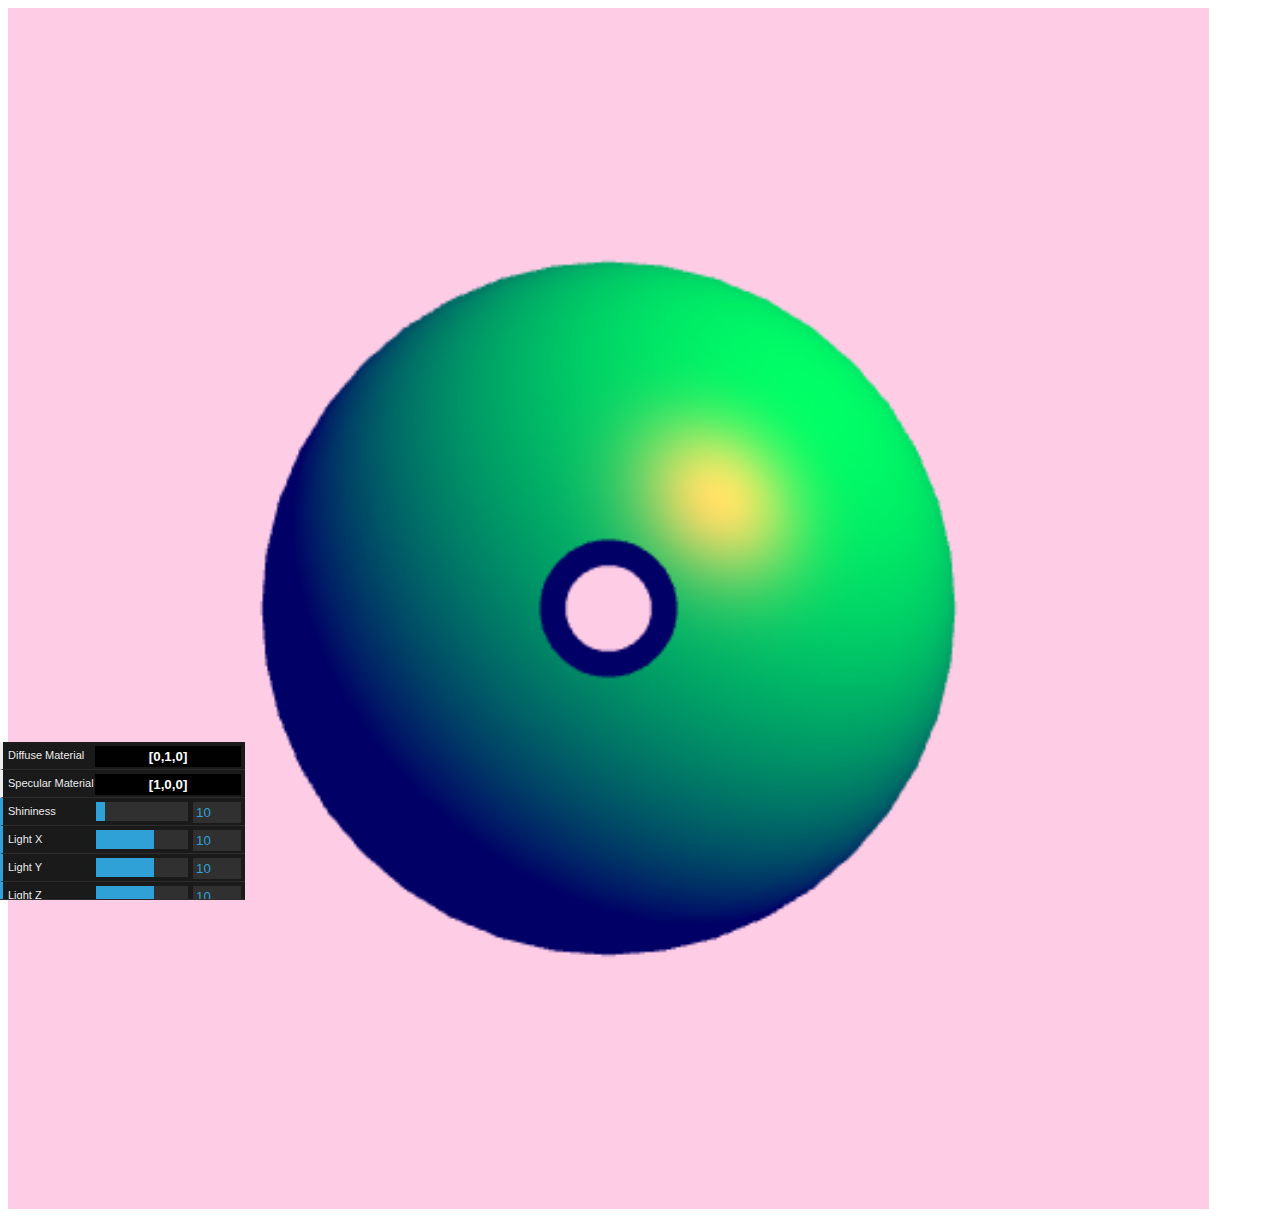
<file: P5/app/index.html>
<!DOCTYPE html>
<html>
  <!-- STEP 1: Prepare the canvas -->
  <head>
    <link rel="stylesheet" href="style.css">
    <meta name="viewport" content="width=device-width, user-scalable=no" />
    <script type="text/javascript" src="dat.gui.min.js"></script>
    <script src="gl-matrix-min.js"></script>
  </head>

  <body>
    <canvas width="500" height="500" id="my_Canvas"></canvas>

    <!-- vertex Shader -->
    <script id="vertex-shader" type="x-shader/x-vertex">
            #version 300 es
            precision mediump float;

            in vec3 aCoordinates;
            in vec3 aVertexNormals;
            out vec3 vNormal;
            out vec3 vEyeVector;
            out vec3 vLightDirection;
            uniform mat4 uModelMatrix;
            uniform mat4 uViewMatrix;
            uniform vec4 uLightPosition;
            uniform bool uFixedLight;

            void main(void) {
              // saving vertex after transformations BEFORE PERSPECTIVE
              vec4 vertex = uModelMatrix * vec4(aCoordinates, 1.0);

              gl_Position = uViewMatrix * vertex;

              // compute normal vector
              vNormal = vec3(uModelMatrix * vec4(aVertexNormals, 0.0));

              // compute vector from vertex to viewer
              vEyeVector = -vertex.xyz;

              // compute vector from vertex to light
              vec4 light;
              if (uFixedLight == true){
                light = uLightPosition;
              }
              else{
                light = uModelMatrix * uLightPosition;
              }
              vLightDirection = light.xyz - vertex.xyz;
            }
    </script>

    <!-- fragment Shader -->
    <script id="fragment-shader" type="x-shader/x-fragment">
      #version 300 es
      precision mediump float;

      out vec4 fragColor;
      in vec3 vNormal;
      in vec3 vEyeVector;
      in vec3 vLightDirection;
      
      uniform vec4 uColor;
      uniform vec3 uDiffuseMaterial;
      uniform vec3 uSpecularMaterial;
      uniform float uShininess;

      void main(void) {
        // computing diffuse component
        vec3 N = normalize(vNormal);
        
        vec3 L = normalize(vLightDirection);
        
        vec3 diffuseMaterial = uDiffuseMaterial;
        
        float diffuse = max(dot(N, L), 0.0);
        
        vec4 Idif = vec4(diffuse*diffuseMaterial,1);

        // compute specular component
        float NL = dot(N,L);
        
        vec4 Ispec = vec4(0,0,0,1);
        
        if (NL>0.0) {
           vec3 R = 2.0*N*NL-L;
           float shininess = uShininess;
           vec3 specularMaterial = uSpecularMaterial;
           vec3 V = normalize(vEyeVector);
           float specular = pow(max(dot(R, V), 0.0), shininess);
           Ispec = vec4(specular * specularMaterial, 1);
        }
        
        // computing ambient component
        vec4 Iamb = vec4(0,0,0.4,1);
        
        // calculamos color final
        fragColor = Iamb + Idif + Ispec;
        
        fragColor = min(fragColor, vec4(1,1,1,1));
      }
    </script>

    <script type="module">
      const { vec2, vec3, mat3, mat4 } = glMatrix;

      var eye;
      var v;
      
      var gl;
      var canvas;
      var vertex_buffer;
      var index_buffer;
      var colorLocation;
      var modelMatrixLoc;
      var viewMatrixLoc;
      var modelMatrix;
      var viewMatrix;

      var matrixStack = [];

      var rotateX = 0, rotateY = 0;
      var mouseX, mouseY;

      var zoomFactor = 1;
      var normalsLoc;
      var normal_buffer;
      
      // Obtener las ubicaciones de los uniformes para la GUI
      var diffuseMaterialLoc;
      var specularMaterialLoc;
      var shininessLoc;
      var lightPositionLoc;
      var fixedLightLoc;
      
      var settings = {
        diffuseMaterial: [0, 1, 0],
        specularMaterial: [1, 0, 0],
        shininess: 10.0,
        lightPosition: {x: 10, y: 10, z:10},
        fixedLight: true,
      };
      

      
      var gui = new dat.GUI();
      gui.addColor(settings, 'diffuseMaterial').name('Diffuse Material');
      gui.addColor(settings, 'specularMaterial').name('Specular Material');
      gui.add(settings, 'shininess', 1, 100).name('Shininess');
      gui.add(settings.lightPosition, "x", -40, 40).name("Light X");
      gui.add(settings.lightPosition, "y", -40, 40).name("Light Y");
      gui.add(settings.lightPosition, "z", -40, 40).name("Light Z");
      gui.add(settings, "fixedLight").name("Fixed light");

      function glPushMatrix() {
        const matrix = mat4.create();
        mat4.copy(matrix, modelMatrix);
        matrixStack.push(matrix);
      }

      function glPopMatrix() {
        modelMatrix = matrixStack.pop();
      }

      function drawSquare() {
        v = new Float32Array([
          -0.5, 0.5, 0.5, 0.5, -0.5, -0.5, -0.5, -0.5, 0.5, 0.5, 0.5, -0.5,
        ]);
        // Pass the vertex data to the buffer
        gl.bufferData(gl.ARRAY_BUFFER, v, gl.STATIC_DRAW);
        gl.drawArrays(gl.TRIANGLES, 0, 6);
      }

      function init() {
        // ============ STEP 1: Creating a canvas=================
        canvas = document.getElementById("my_Canvas");
        gl = canvas.getContext("webgl2");

        //========== STEP 2: Create and compile shaders ==========

        // Create a vertex shader object
        var vertShader = gl.createShader(gl.VERTEX_SHADER);

        // Attach vertex shader source code
        var script = document.getElementById("vertex-shader");
        var shaderString = script.text.trim();
        gl.shaderSource(vertShader, shaderString);

        // Compile the vertex shader
        gl.compileShader(vertShader);

        // Create fragment shader object
        var fragShader = gl.createShader(gl.FRAGMENT_SHADER);

        // Attach fragment shader source code
        script = document.getElementById("fragment-shader");
        shaderString = script.text.trim();
        gl.shaderSource(fragShader, shaderString);

        // Compile the fragmentt shader
        gl.compileShader(fragShader);
        if (!gl.getShaderParameter(fragShader, gl.COMPILE_STATUS)) {
          console.error("vertShader: " + gl.getShaderInfoLog(fragShader));
          return null;
        }

        if (!gl.getShaderParameter(vertShader, gl.COMPILE_STATUS)) {
          console.error("vertShader: " + gl.getShaderInfoLog(vertShader));
          return null;
        }

        // Create a shader program object to store
        // the combined shader program
        var shaderProgram = gl.createProgram();

        // Attach a vertex shader
        gl.attachShader(shaderProgram, vertShader);

        // Attach a fragment shader
        gl.attachShader(shaderProgram, fragShader);

        // Link both programs
        gl.linkProgram(shaderProgram);

        // Use the combined shader program object
        gl.useProgram(shaderProgram);

        //======== STEP 3: Create buffer objects and associate shaders ========

        // Create an empty buffer object to store the vertex buffer
        vertex_buffer = gl.createBuffer();
        normal_buffer = gl.createBuffer();

        // Bind vertex buffer object
        gl.bindBuffer(gl.ARRAY_BUFFER, vertex_buffer);

        // Get the attribute location
        var coordLocation = gl.getAttribLocation(shaderProgram, "aCoordinates");

        // Point an attribute to the currently bound VBO
        gl.vertexAttribPointer(coordLocation, 3, gl.FLOAT, false, 0, 0);
        
        // look up uniform locations
        colorLocation = gl.getUniformLocation(shaderProgram, "uColor");

        modelMatrixLoc = gl.getUniformLocation(shaderProgram, "uModelMatrix");
        viewMatrixLoc = gl.getUniformLocation(shaderProgram, "uViewMatrix");
        normalsLoc = gl.getAttribLocation(shaderProgram, "aVertexNormals");
        
        // Obtener las ubicaciones de los uniformes
        diffuseMaterialLoc = gl.getUniformLocation(shaderProgram, 'uDiffuseMaterial');
        specularMaterialLoc = gl.getUniformLocation(shaderProgram, 'uSpecularMaterial');
        shininessLoc = gl.getUniformLocation(shaderProgram, 'uShininess');
        lightPositionLoc = gl.getUniformLocation(shaderProgram, 'uLightPosition');
        fixedLightLoc = gl.getUniformLocation(shaderProgram, 'uFixedLight');

        // Enable the attribute
        gl.enableVertexAttribArray(coordLocation);

        // Unbind the buffer
        gl.bindBuffer(gl.ARRAY_BUFFER, null);

        gl.bindBuffer(gl.ARRAY_BUFFER, normal_buffer);
        gl.vertexAttribPointer(normalsLoc, 3, gl.FLOAT, false, 0, 0);
        gl.enableVertexAttribArray(normalsLoc);

        // create index buffer
        index_buffer = gl.createBuffer();
        gl.enable(gl.DEPTH_TEST);

        render();
      }

      function render(time) {

        // Clear the canvas
        gl.clearColor(1, 0.8, 0.9, 1.0);

        // Clear the color buffer bit
        gl.clear(gl.COLOR_BUFFER_BIT | gl.DEPTH_BUFFER_BIT);

        // Set the view port
        gl.viewport(0, 0, canvas.width, canvas.height);

        // Bind appropriate array buffer to it
        gl.bindBuffer(gl.ARRAY_BUFFER, vertex_buffer);
        gl.bindBuffer(gl.ELEMENT_ARRAY_BUFFER, index_buffer);

        // Set the model Matrix.
        modelMatrix = mat4.create();
        mat4.identity(modelMatrix);

        // perspectiva
        viewMatrix = mat4.create();
        mat4.perspective(viewMatrix, Math.PI / 4, 1, 1, 30);
        gl.uniformMatrix4fv(viewMatrixLoc, false, viewMatrix);
        
        
        modelMatrix = mat4.create();
        mat4.identity(modelMatrix);
        /*eye = [player.x, player.y, player.z];
        v = [player.x + Math.cos(player.ori), player.y, player.z + Math.sin(player.ori)];
        mat4.lookAt(modelMatrix,
          eye,
          v,
          [0,1,0] // up vector
        );*/
        

        mat4.lookAt(modelMatrix, [0, 0, 3], [0, 0, 0], [0, 1, 0]);

        // mouse rotations
        mat4.scale(modelMatrix, modelMatrix, [
          zoomFactor,
          zoomFactor,
          zoomFactor,
        ]);
        mat4.rotateX(modelMatrix, modelMatrix, rotateX);
        mat4.rotateY(modelMatrix, modelMatrix, rotateY);
        
        //Actualizar los valores de los uniformes desde la GUI
        gl.uniform3fv(diffuseMaterialLoc, settings.diffuseMaterial);
        gl.uniform3fv(specularMaterialLoc, settings.specularMaterial);
        gl.uniform1f(shininessLoc, settings.shininess);
        gl.uniform4f(lightPositionLoc, settings.lightPosition.x, settings.lightPosition.y, settings.lightPosition.z, 1.0);
        gl.uniform1i(fixedLightLoc, settings.fixedLight ? 1 : 0);

        // draw cube
        glRenderSphereIBO(20);

        // Unbind the buffer
        gl.bindBuffer(gl.ARRAY_BUFFER, null);
        gl.bindBuffer(gl.ELEMENT_ARRAY_BUFFER, null);

        // empezamos bucle animación
        window.requestAnimationFrame(render);
      }

      function glRenderCubeIBO(colorEdges, colorCube) {
        glPushMatrix();
        mat4.translate(modelMatrix, modelMatrix, [-0.5, 0, -0.5]);
        gl.uniformMatrix4fv(modelMatrixLoc, false, modelMatrix);
        // create vertices
        var arrayV = new Float32Array([
          0, 0, 0, 1, 0, 0, 1, 1, 0, 0, 1, 0, 0, 0, 1, 1, 0, 1, 1, 1, 1, 0, 1,
          1,
        ]);
        gl.bufferData(gl.ARRAY_BUFFER, arrayV, gl.STATIC_DRAW);

        // draw edges
        var arrayI = new Uint16Array([
          0, 1, 1, 2, 2, 3, 3, 0, 4, 5, 5, 6, 6, 7, 7, 4, 0, 4, 1, 5, 2, 6, 3,
          7,
        ]);
        gl.bufferData(gl.ELEMENT_ARRAY_BUFFER, arrayI, gl.STATIC_DRAW);
        gl.uniform4fv(colorLocation, colorEdges);
        gl.drawElements(gl.LINES, 24, gl.UNSIGNED_SHORT, 0);

        // draw faces
        var arrayF = new Uint16Array([
        1,0,3, 1,3,2, // cara trasera
        4,5,6, 4,6,7, // cara delantera
        7,6,2, 7,2,3, // cara superior
        0,1,5, 0,5,4, // cara inferior
        5,1,2, 5,2,6, // cara derecha
        0,4,7, 0,7,3, // cara izquierda
                                 ]);
        gl.bufferData(gl.ELEMENT_ARRAY_BUFFER, arrayF, gl.STATIC_DRAW);
        gl.uniform4fv(colorLocation, colorCube);
        gl.drawElements(gl.TRIANGLES, 36, gl.UNSIGNED_SHORT, 0);

        glPopMatrix();
      }

      window.onload = init;
      
      document.onmousemove = onMouseMove;
      document.onmousedown = onMouseDown;
      document.onwheel = zoom;
      document.onkeydown = onKeyDown;

      function onKeyDown(key) {
       switch (key.keyCode) {
         // W
         case 87: {
           player.x = player.x + 0.1 * Math.cos(player.ori);
           player.z = player.z + 0.1 * Math.sin(player.ori);
           break;
         }
         // S
         case 83: {
           player.x = player.x - 0.1 * Math.cos(player.ori);
           player.z = player.z - 0.1 * Math.sin(player.ori);
           break;
         }
         // A
         case 65: {
         player.ori -= 0.02;
         break;
         }
         // D
         case 68: {
           player.ori += 0.02;
           break;
         }
       }
      }

      function onMouseDown(e) {
        if (e.buttons == 1 && e.srcElement == canvas) {
          mouseX = e.pageX;
          mouseY = e.pageY;
        }
      }

      function onMouseMove(e) {
        if (e.buttons == 1 && e.srcElement == canvas) {
          rotateY = rotateY + (e.pageX - mouseX) * 0.01;
          rotateX = rotateX + (e.pageY - mouseY) * 0.01;
          mouseX = e.pageX;
          mouseY = e.pageY;
          //console.log("move = ("+rotateX+","+rotateY+")");
        }
      }

      function zoom(e) {
        if (e.deltaY < 0) zoomFactor *= 1.1;
        else zoomFactor *= 0.9;
      }

      function glRenderSphereIBO(n) {
        glPushMatrix();
        mat4.scale(modelMatrix, modelMatrix, [0.7, 0.7, 0.7]);
        gl.uniformMatrix4fv(modelMatrixLoc, false, modelMatrix);
        // compute vertices
        var coords = new Float32Array(6 * n * n);
        var step = Math.PI / n;
        var R = 1;
        var k = 0;
        for (var i = 1; i < n; i++) {
          var tita = -Math.PI / 2 + i * step;
          for (var j = 0; j < 2 * n; j++) {
            var alpha = j * step;
            coords[k++] = R * Math.cos(tita) * Math.cos(alpha);
            coords[k++] = R * Math.cos(tita) * Math.sin(alpha);
            coords[k++] = R * Math.sin(tita);
          }
        }

        var normals = coords;

        // compute faces
        var arrayIFaces = new Uint16Array((4 * n + 2) * n);
        k = 0;
        for (i = 0; i < n - 2; i++) {
          for (j = 0; j < 2 * n; j++) {
            arrayIFaces[k++] = 2 * n * (i + 1) + j;
            arrayIFaces[k++] = 2 * n * i + j;
          }
          arrayIFaces[k++] = 2 * n * (i + 1);
          arrayIFaces[k++] = 2 * n * i;
        }
        // pass data to GPU
        gl.bindBuffer(gl.ARRAY_BUFFER, vertex_buffer);
        gl.bufferData(gl.ARRAY_BUFFER, coords, gl.STATIC_DRAW);
        gl.bindBuffer(gl.ARRAY_BUFFER, normal_buffer);
        gl.bufferData(gl.ARRAY_BUFFER, normals, gl.STATIC_DRAW);
        gl.bufferData(gl.ELEMENT_ARRAY_BUFFER, arrayIFaces, gl.STATIC_DRAW);

        // draw meshes
        for (i = 0; i < n - 2; i++)
          gl.drawElements(
            gl.TRIANGLE_STRIP,
            4 * n + 2,
            gl.UNSIGNED_SHORT,
            2 * i * (4 * n + 2)
          );

        glPopMatrix();
      }
    </script>
  </body>
</html>
</file>
<file: P2/app/style.css>
body,
html {
  overflow: hidden;
}
#my_Canvas {
  border: 5px dotted blue;
  width: 95%;
  touch-action: none;
}
#controls-score-container {
  display: flex;
  width: 96.5%;
}
#controls,
#scorebar {
  background-color: rgb(50% 40% 90%);
}
#controls {
  border-right: rgb(40% 32% 72%) 5px solid;
}
#controls p {
  color: white;
  font-family: system-ui;
  margin-bottom: 5px;
  margin-top: 4px;
  margin-left: 10px;
}
#controls #more-balls {
  margin-left: 71px;
}
#scorebar {
  width: 42%;
  display: flex;
  align-items: center;
  justify-content: center;
}
#scorebar h3 {
  color: white;
  font-size: 32px;
  font-family: system-ui;
  margin: 0;
}
#button-container{
  text-align: center
}
#more-balls-button, #reset-button{
  background-color: rgb(50% 40% 90%);
  border: none;
  border-radius: 15px;
  cursor: pointer;
  font-size: 18px;
  font-family: system-ui;
  color: white;
  box-shadow: 0 9px rgb(30% 32% 62%);
  margin-bottom: 15px;
}
#more-balls-button:hover, #reset-button:hover{
  background-color: rgb(40% 32% 72%);
}
#more-balls-button:active, #reset-button:active{
  background-color: rgb(33% 30% 67%);
  box-shadow: 0 5px rgb(28% 22% 60%);
  transform: translateY(4px);
}
</file>
<file: P3/app/style.css>
body,
html {
  overflow: hidden;
}
#my_Canvas {
  border: 5px dotted blue;
  width: 95%;
}
.dg.main{
  position: fixed;
  bottom: 0;
  left: 0;
}
</file>
<file: P4/app/style.css>
body,
html {
  overflow: hidden;
}
#my_Canvas {
  border: 5px dotted blue;
  width: 95%;
}
#controls-container{
  width: 96.5%;
}
#controls{
  background-color: rgb(50% 40% 90%);
  text-align: center;
}
#controls p {
  color: white;
  font-family: system-ui;
  margin-bottom: 5px;
  margin-top: 4px;
  margin-left: 10px;
}
</file>
<file: P5/app/style.css>
#my_Canvas {
  border: 0px dotted blue;
  width: 95%;
}
body,
html {
  overflow: hidden;
}
.dg.main{
  position: fixed;
  bottom: 0;
  left: 0;
}
</file>
